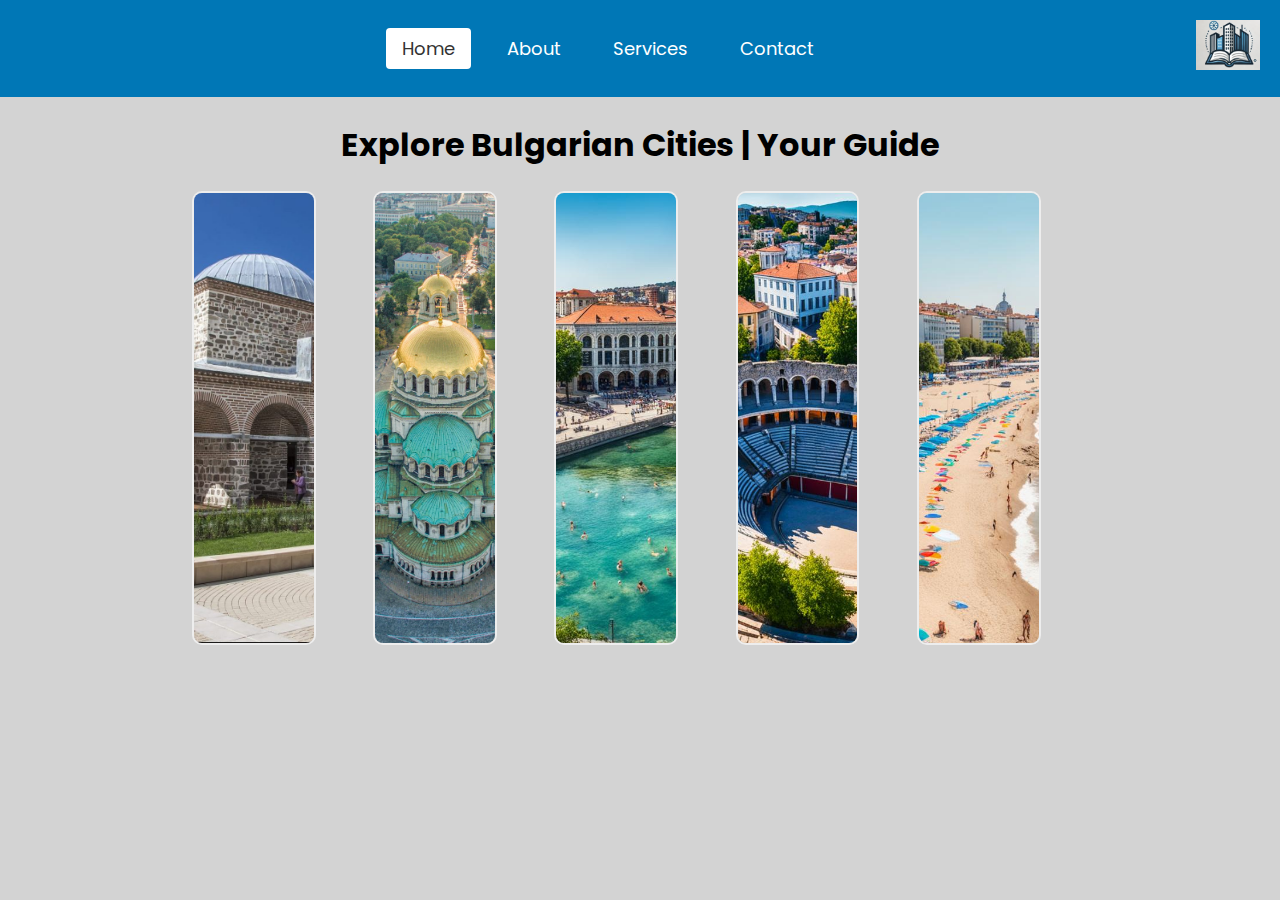
<file: choosephoto/index.html>
<!DOCTYPE html>
<html lang="en">
    <head>
        <meta charset="UTF-8"/>
        <meta name="viewport" content="width=device-width, initial-scale=1.0"/>
        <link rel="stylesheet" href="style2.css"/>
        <link href="https://fonts.googleapis.com/css2?family=Poppins:wght@300;400;600&display=swap" rel="stylesheet">
        <title>
            Image Gallery
        </title> 
    </head>
    <body>
        <nav>
            <div class="links">
                <ul>
                    <li><a class="active" href="index.html">Home</a></li>
                    <li><a href="#">About</a></li>
                    <li><a href="services.html">Services</a></li>
                    <li><a href="contact.html">Contact</a></li>
                </ul>
            </div>
            <div class="logo">
                <img src="logo.png" loading="lazy" alt="Logo">
            </div>
        </nav>
        <h1>Explore Bulgarian Cities | Your Guide</h1>
        <div class="container">            
            <a href="cities/yambol.html"><img src="cityphoto/yambol.jpg" loading="lazy" alt="Yambol"></a>
            <a href="cities/sofia.html"><img src="cityphoto/sofia.jpg" loading="lazy" alt="Sofia"></a>
            <a href="cities/varna.html"><img src="cityphoto/varna.jpg" loading="lazy" alt="Varna"></a>
            <a href="cities/plovdiv.html"><img src="cityphoto/plovdiv.jpg" loading="lazy" alt="Plovdiv"></a>
            <a href="cities/burgas.html"><img src="cityphoto/burgas.jpg" loading="lazy" alt="Burgas"></a>
        </div>
    </body>
</html>
</file>
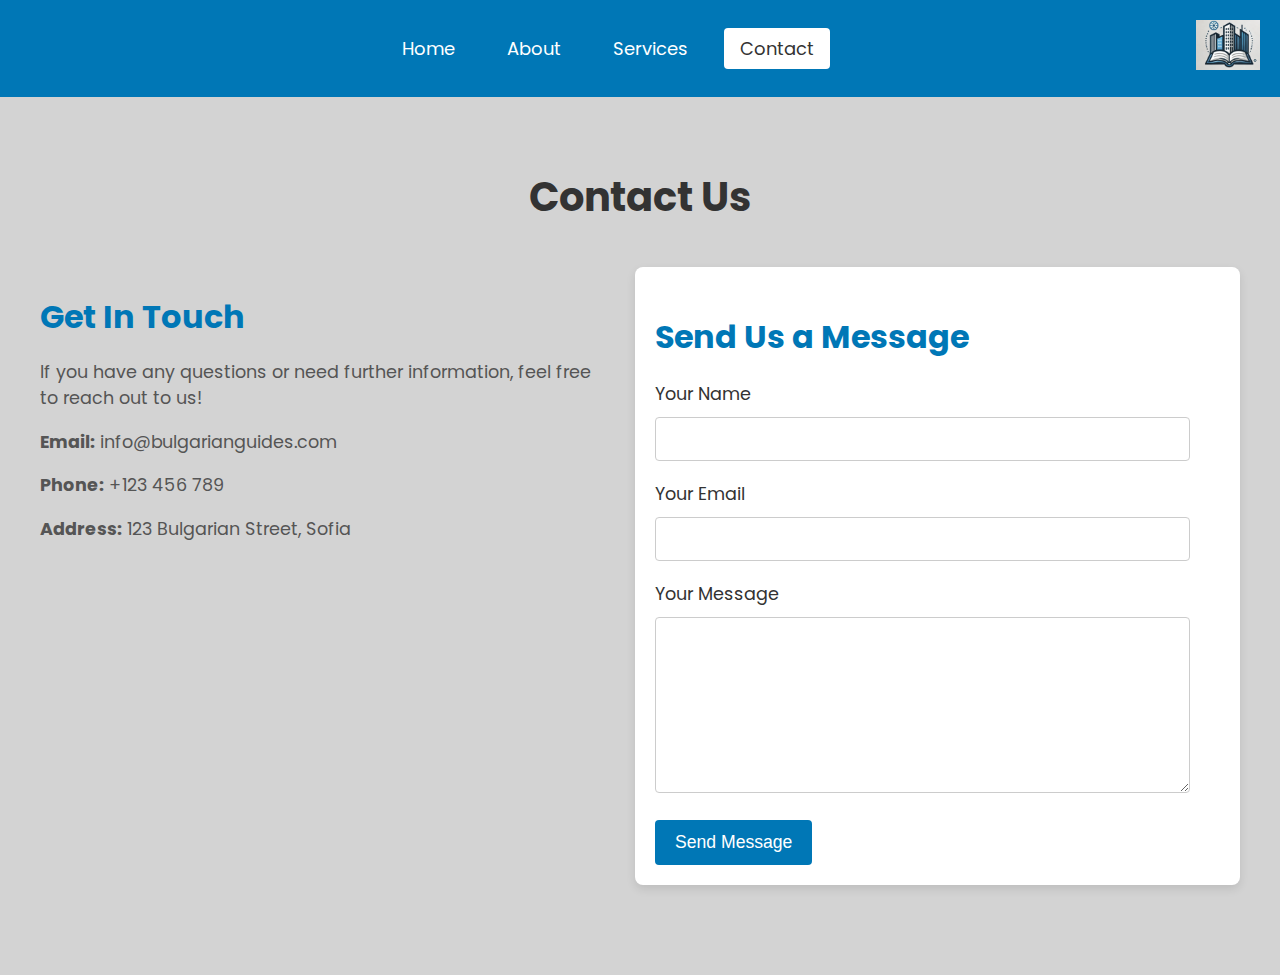
<file: choosephoto/contact.html>
<!DOCTYPE html>
<html lang="en">
    <head>
        <meta charset="UTF-8"/>
        <meta name="viewport" content="width=device-width, initial-scale=1.0"/>
        <link rel="stylesheet" href="styleContact.css"/>
        <link href="https://fonts.googleapis.com/css2?family=Poppins:wght@300;400;600&display=swap" rel="stylesheet">
        <title>Contact Us | Explore Bulgarian Cities</title>
    </head>
    <body>
        <nav>
            <div class="links">
                <ul>
                    <li><a href="index.html">Home</a></li>
                    <li><a href="#">About</a></li>
                    <li><a href="services.html">Services</a></li>
                    <li><a class="active" href="contact.html">Contact</a></li>
                </ul>
            </div>
            <div class="logo">
                <img src="logo.png" loading="lazy" alt="Logo">
            </div>
        </nav>
        <main>
            <h1>Contact Us</h1>
            <section class="contact-info">
                <div class="contact-item">
                    <h2>Get In Touch</h2>
                    <p>If you have any questions or need further information, feel free to reach out to us!</p>
                    <p><strong>Email:</strong> info@bulgarianguides.com</p>
                    <p><strong>Phone:</strong> +123 456 789</p>
                    <p><strong>Address:</strong> 123 Bulgarian Street, Sofia</p>
                </div>
                <div class="contact-form">
                    <h2>Send Us a Message</h2>
                    <form action="#" method="POST">
                        <div class="form-group">
                            <label for="name">Your Name</label>
                            <input type="text" id="name" name="name" required>
                        </div>
                        <div class="form-group">
                            <label for="email">Your Email</label>
                            <input type="email" id="email" name="email" required>
                        </div>
                        <div class="form-group">
                            <label for="message">Your Message</label>
                            <textarea id="message" name="message" required></textarea>
                        </div>
                        <button type="submit" class="btn-submit">Send Message</button>
                    </form>
                </div>
            </section>
        </main>
    </body>
</html>
</file>
<file: choosephoto/style2.css>
body {
    font-family: 'Poppins', sans-serif;
    margin: 0;
    background-color: lightgray;
    padding-top: 100px; 
}

.logo{
    margin-right:20px ;
}
.logo img {
    height: 50px; 
    width: auto;
    
}

nav {
    display: flex;
    justify-content: space-between;
    align-items: center;
    padding: 20px 0px;
    background-color: #0077b6;
    position: fixed;
    width: 100%;
    top: 0;
    left:0;
    
    z-index: 10;
}

.links
{
    flex-grow: 1;
}

.links ul {
    display: flex;
    list-style:none;
    justify-content: center;
    padding: 0;
    margin: 0;
    
}

.links ul li {
    margin-left: 20px;
    

}

.links ul li a {
    text-decoration: none;
    color: #fff;
    font-size: 18px;
    padding: 8px 16px;
    transition: background 0.3s ease;
}

.links ul li a:hover,
.links ul li a.active {
    background-color: #fff;
    color: #333;
    border-radius: 4px;
}


.container {
    margin: 20px auto; 
    width: 70%;
    height: 450px;
    display: flex;
    justify-content: center;
    gap: 10px;
    animation: fadeIn 1.5s ease-out forwards;
}

.container a {
    flex: 1 1 200px; 
    max-width: 300px;
}

h1 {
    text-align: center;
    font-size: 2em;
    color: black;
    animation: fadeIn 1s ease-out forwards;
}

.container img {
    width: 70%;
    height: 100%;
    object-fit: cover;
    border-radius: 10px;
    border: 2px solid rgba(255, 255, 255, 0.6);
    transition: all ease-in-out 0.5s;
}

.container img:hover {
    width: 90%;
}

@media (max-width: 768px) {
    nav {
        flex-direction: column;
        text-align: center;
    }

    .links ul {
        flex-direction: column;
        gap: 10px;
    }

    .logo {
        margin-bottom: 10px;
    }
}

@keyframes fadeIn {
    from {
        opacity: 0;
        transform: translateY(20px);
    }
    to {
        opacity: 1;
        transform: translateY(0);
    }
}
</file>
<file: choosephoto/styleContact.css>
body {
    font-family: 'Poppins', sans-serif;
    margin: 0;
    padding-top: 100px; 
    background-color: lightgray;
}

nav {
    display: flex;
    justify-content: space-between;
    align-items: center;
    padding: 20px 0px;
    background-color: #0077b6;
    position: fixed;
    width: 100%;
    top: 0;
    left:0;
    
    z-index: 10;
}

.logo{
    margin-right:20px ;
}
.logo img {
    height: 50px; 
    width: auto;
    
}

.links
{
    flex-grow: 1;
}

.links ul {
    display: flex;
    list-style:none;
    justify-content: center;
    padding: 0;
    margin: 0;
    
}

.links ul li {
    margin-left: 20px;
}

.links ul li a {
    text-decoration: none;
    color: #fff;
    font-size: 18px;
    padding: 8px 16px;
    transition: background 0.3s ease;
}

.links ul li a:hover,
.links ul li a.active {
    background-color: #fff;
    color: #333;
    border-radius: 4px;
}

main {
    padding: 40px 20px;
    max-width: 1200px;
    margin: 0 auto;
}

h1 {
    text-align: center;
    font-size: 2.5em;
    color: #333;
    margin-bottom: 40px;
    animation: fadeIn 1s ease-out forwards;
}

.contact-info {
    display: flex;
    justify-content: space-between;
    gap: 30px;
    margin-bottom: 50px;
}

.contact-item {
    width: 48%;
    animation: fadeIn 1.5s ease-out forwards;
}

.contact-item h2 {
    font-size: 2em;
    color: #0077b6;
    margin-bottom: 10px;
    animation: fadeIn 1.5s ease-out forwards;
}

.contact-item p {
    font-size: 1.1em;
    color: #555;
}

.contact-form {
    width: 48%;
    background-color: #fff;
    padding: 20px;
    border-radius: 8px;
    box-shadow: 0 4px 10px rgba(0, 0, 0, 0.1);
    animation: fadeIn 1.5s ease-out forwards;
}

.contact-form h2 {
    font-size: 2em;
    color: #0077b6;
    margin-bottom: 20px;
}

.contact-form .form-group {
    margin-bottom: 20px;
}

.contact-form label {
    display: block;
    font-size: 1.1em;
    margin-bottom: 5px;
    color: #333;
}

.contact-form input,
.contact-form textarea {
    width: 90%;
    padding: 12px;
    font-size: 1em;
    border-radius: 4px;
    border: 1px solid #ccc;
    margin-top: 5px;
}

.contact-form textarea {
    height: 150px;
}

.contact-form button {
    background-color: #0077b6;
    color: white;
    padding: 12px 20px;
    border: none;
    border-radius: 4px;
    font-size: 1.1em;
    cursor: pointer;
    transition: background-color 0.3s ease;
}

.contact-form button:hover {
    background-color: #005f8a;
}

@keyframes fadeIn {
    from {
        opacity: 0;
        transform: translateY(20px);
    }
    to {
        opacity: 1;
        transform: translateY(0);
    }
}

@media (max-width: 768px) {
    .contact-info {
        flex-direction: column;
    }

    .contact-item,
    .contact-form {
        width: 100%;
    }
}
</file>
